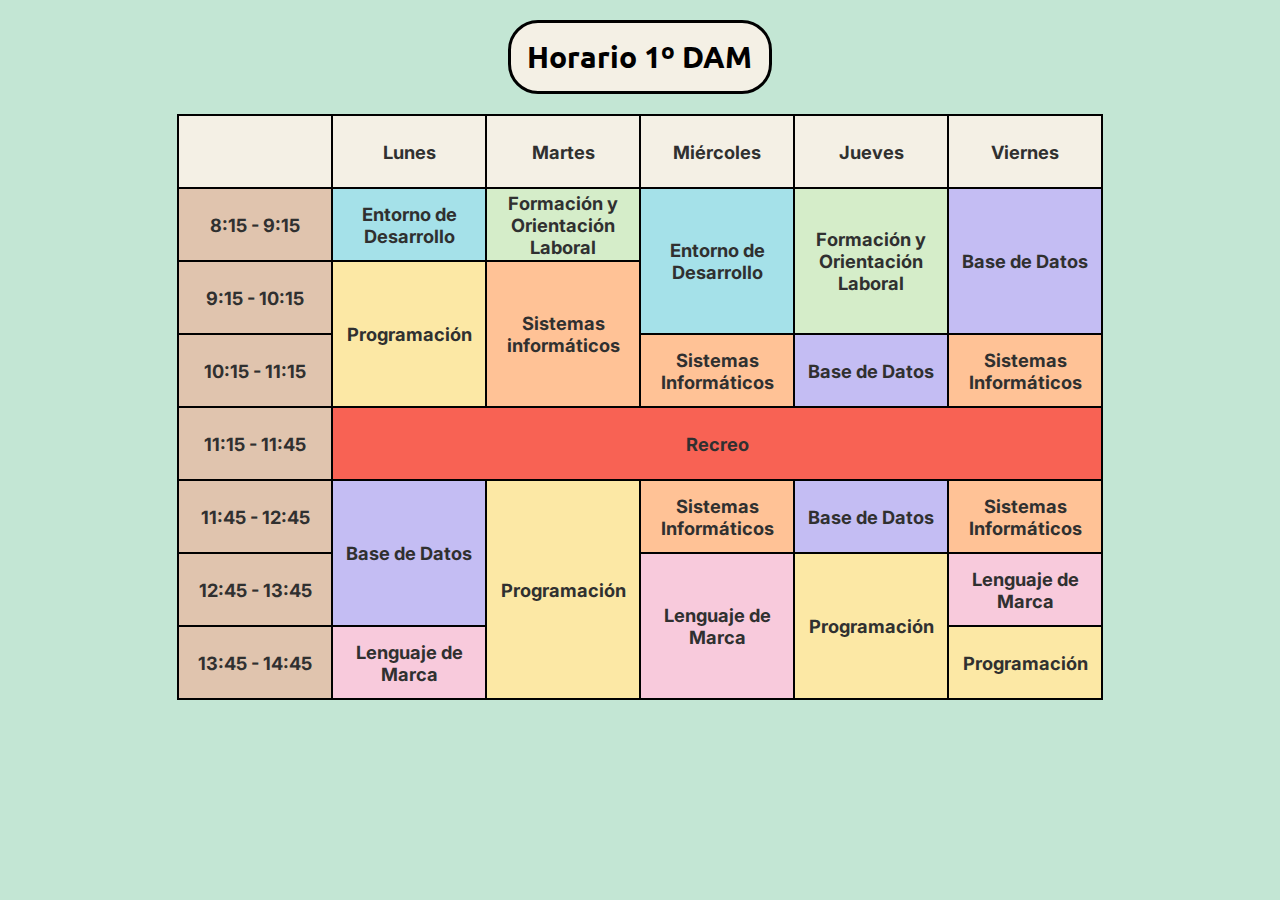
<file: Horario/index.html>
<!DOCTYPE html>
<html>
<head>
    <link rel="preconnect" href="https://fonts.googleapis.com">
    <link rel="preconnect" href="https://fonts.gstatic.com" crossorigin>
    <link href="https://fonts.googleapis.com/css2?family=Inter:wght@300&display=swap" rel="stylesheet">

    <link rel="preconnect" href="https://fonts.googleapis.com">
    <link rel="preconnect" href="https://fonts.gstatic.com" crossorigin>
    <link href="https://fonts.googleapis.com/css2?family=Inter:wght@300&family=Ubuntu:wght@300&display=swap" rel="stylesheet">

    <title>Horario</title>
    <link rel="stylesheet" href="./styles/styles.css">
</head>
<body>
    <header>Horario 1º DAM</header>
    <table>
        <tr>
            <td class="dias"></td>
            <td class="dias">Lunes</td>
            <td class="dias">Martes</td>
            <td class="dias">Miércoles</td>
            <td class="dias">Jueves</td>
            <td class="dias">Viernes</td>
        </tr>
        <tr>
            <td class="hora">8:15 - 9:15</td>
            <td class="entorno">Entorno de Desarrollo</td>
            <td class="fol">Formación y Orientación Laboral</td>
            <td class="entorno" rowspan="2">Entorno de Desarrollo</td>
            <td class="fol" rowspan="2">Formación y Orientación Laboral</td>
            <td class="bbdd" rowspan="2">Base de Datos</td>
        </tr>
        <tr>
            <td class="hora">9:15 - 10:15</td>
            <td class="programacion" rowspan="2">Programación</td>
            <td class="sistemas" rowspan="2">Sistemas informáticos</td>
        </tr>
        <tr>
            <td class="hora">10:15 - 11:15</td>
            <td class="sistemas">Sistemas Informáticos</td>
            <td class="bbdd">Base de Datos</td>
            <td class="sistemas">Sistemas Informáticos</td>
        </tr>
        <tr>
            <td class="hora">11:15 - 11:45</td>
            <td id="recreo" colspan="5">Recreo</td>
        </tr>
        <tr>
            <td class="hora">11:45 - 12:45</td>
            <td class="bbdd" rowspan="2">Base de Datos</td>
            <td class="programacion" rowspan="3">Programación</td>
            <td class="sistemas">Sistemas Informáticos</td>
            <td class="bbdd">Base de Datos</td>
            <td class="sistemas">Sistemas Informáticos</td>
        </tr>
        <tr>
            <td class="hora">12:45 - 13:45</td>
            <td class="lenguaje" rowspan="2">Lenguaje de Marca</td>
            <td class="programacion" rowspan="2">Programación</td>
            <td class="lenguaje">Lenguaje de Marca</td>
        </tr>
        <tr>
            <td class="hora">13:45 - 14:45</td>
            <td class="lenguaje">Lenguaje de Marca</td>
            <td class="programacion">Programación</td>
        </tr>
    </table>
</body>
</html>
</file>
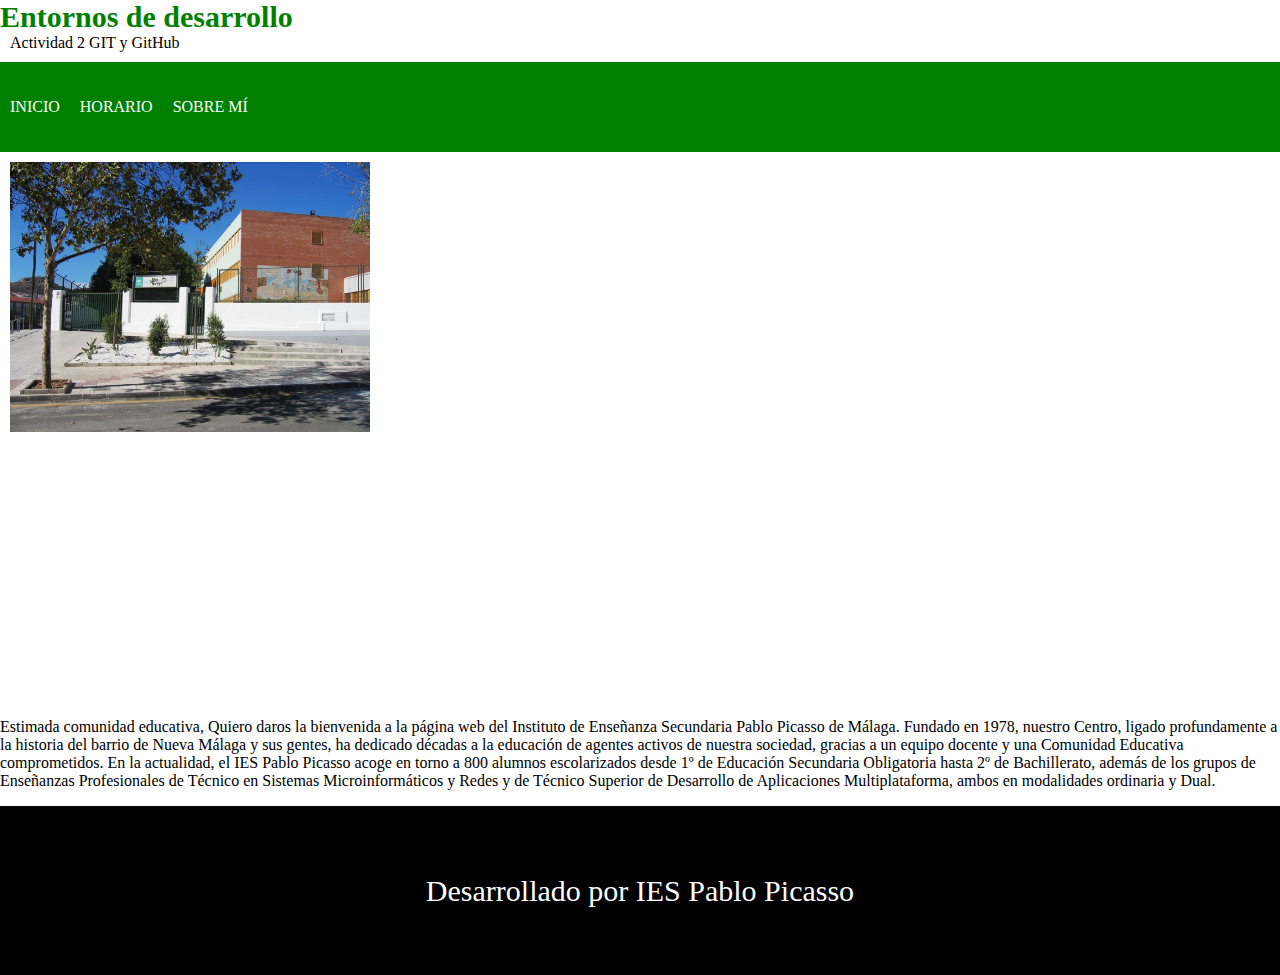
<file: Tarea2.html>
<!DOCTYPE html>
<html lang="es">
<head>
    <meta charset="UTF-8">
    <meta name="viewport" content="width=device-width, initial-scale=1.0">
    <title>Git y GitHub</title>
    <link rel="stylesheet" href="./Tarea2.css">
</head>
<body>
    <div id="titulo">
        Entornos de desarrollo
    </div>
    <div id="subtitulo">
        Actividad 2 GIT y GitHub
    </div>
    <div id="menu">
        <div class="componentesMenu">
            INICIO
        </div>
        <div class="componentesMenu">
            HORARIO
        </div>
        <div class="componentesMenu">
            SOBRE MÍ
        </div>
    </div>
    <div id="contenido">
        <img src="./iespablopicasso.jpg" id="imagen">
    </div>
    <P>Estimada comunidad educativa,
       Quiero daros la bienvenida a la página web del Instituto de Enseñanza Secundaria Pablo Picasso de Málaga.
       Fundado en 1978, nuestro Centro, ligado profundamente a la historia del barrio de Nueva Málaga y sus gentes, ha dedicado décadas a la educación de agentes activos de nuestra sociedad, gracias a un equipo docente y una Comunidad Educativa comprometidos.
       En la actualidad, el IES Pablo Picasso acoge en torno a 800 alumnos escolarizados desde 1º de Educación Secundaria Obligatoria hasta 2º de Bachillerato, además de los grupos de Enseñanzas Profesionales de Técnico en Sistemas Microinformáticos y Redes y de Técnico Superior de Desarrollo de Aplicaciones Multiplataforma, ambos en modalidades ordinaria y Dual.</P>
    <footer>
        Desarrollado por IES Pablo Picasso
    </footer>
</body>
</html>
</file>
<file: Horario/styles/styles.css>
tr, td{
    width: 150px;
    height: 69px;
    border: 2px black solid;
    border-collapse: collapse;
    text-align: center;
    font-family: 'Inter', sans-serif;
    font-weight: bold;
    font-size: 107%;
    color: #303030;
}

table{
    height: 100px;
    margin-left: auto;
    margin-right: auto;
    border: 2px black solid;
    border-collapse: collapse;  
}

header{
    width: 18%;
    margin-left: auto;
    margin-right: auto;
    margin-bottom: 20px;
    margin-top: 20px;
    padding: 1.2%;
    border: 3px black solid;
    border-radius: 30px;
    text-align: center;
    font-size: 30px;
    font-weight: bold;
    font-family: 'Inter', sans-serif;
    font-family: 'Ubuntu', sans-serif;
    background-color: #f4f0e5;
}

body{
    background-color: #c3e6d4;
}

.dias{
    background-color: #f4f0e5;
}

.hora{
    background-color: #e0c4ae;
}

.entorno{
    background-color: #A5E1E9;
}

.fol{
    background-color: #D5EDC9;
}

.bbdd{
    background-color: #C4BDF3;
}

.programacion{
    background-color: #FCE8A5;
}

.sistemas{
    background-color: #FFC296;
}

.lenguaje{
    background-color: #F8CADC;
}

#recreo{
    background-color: #f86254;
}
</file>
<file: Tarea2.css>
body{
    margin: 0px;
}
#titulo{
    color: green;
    font-size: 30px;
    font-weight: bold;
}
#subtitulo{
    margin-left: 10px;
}
#menu{
    background-color: green;
    height: 10vh;
    margin: 10px;
    margin-left: 0px;
    margin-right: 0px;
    display: flex;
    align-items: center;
}
.componentesMenu{
    margin: 10px;
    color: white
}
#contenido{
    height: 60vh;
    font-weight: bold;
    margin: 10px;
}
#imagen{
    height: 30vh;
}
footer{
    background-color: black;
    height: calc(20vh - 11px);
    color: white;
    display: flex;
    align-items: center;
    justify-content: center;
    font-size: 30px;
}
</file>
